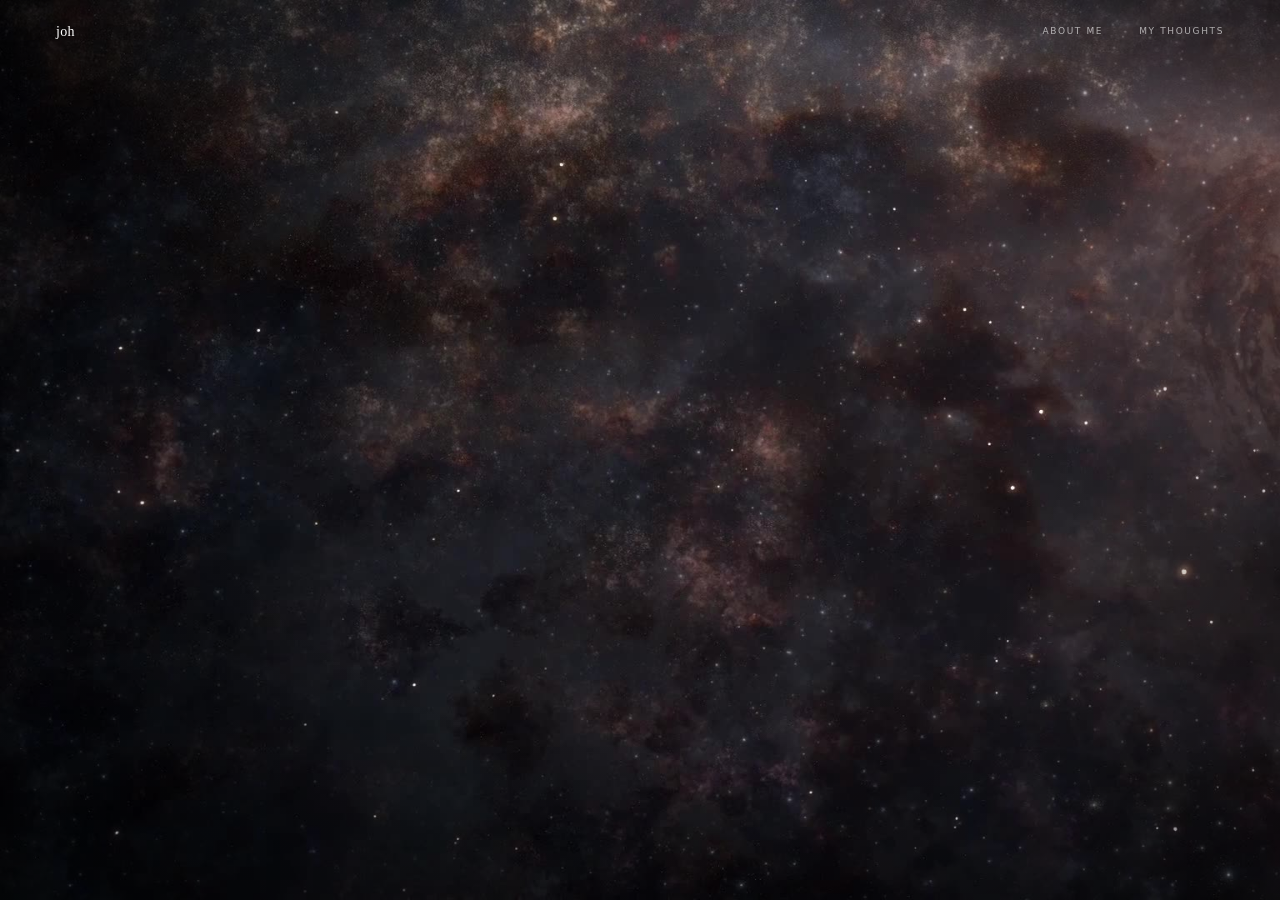
<file: index.html>
<!doctype html>
<html lang="en">
<head>
<meta charset="utf-8">
<meta name="viewport" content="width=device-width, initial-scale=1">
<title>Joh Layson</title>
<meta name="description" content="Joh Layson: who I am, what I do and what I'm thinking about.">
<meta name="theme-color" content="#000000">
<script>
  // Old business links that pre-filled the preview form (/?package=... and /?checks=...) now go to the business site
  if (/[?&](package|checks)=/.test(location.search)) location.replace('https://website.johlayson.com/' + location.search + location.hash);
</script>
<link rel="canonical" href="https://johlayson.com/">
<meta property="og:title" content="Joh Layson">
<meta property="og:description" content="Who I am, what I do and what I'm thinking about.">
<meta property="og:type" content="website">
<meta property="og:url" content="https://johlayson.com/">
<meta property="og:image" content="https://johlayson.com/assets/og.jpg?v=1">
<meta property="og:image:width" content="1200">
<meta property="og:image:height" content="630">
<meta name="twitter:card" content="summary_large_image">
<meta name="twitter:image" content="https://johlayson.com/assets/og.jpg?v=1">
<link rel="icon" type="image/svg+xml" href="/assets/favicon.svg">
<link rel="preconnect" href="https://api.fontshare.com" crossorigin>
<link rel="preconnect" href="https://cdn.fontshare.com" crossorigin>
<link href="https://api.fontshare.com/v2/css?f[]=gambetta@400,500,501&f[]=satoshi@400,500&display=swap" rel="stylesheet">
<link rel="stylesheet" href="/assets/style.css?v=15">
<script type="application/ld+json">
{"@context":"https://schema.org","@type":"Person","name":"Joh Layson","url":"https://johlayson.com/","email":"joh@johlayson.com","sameAs":["https://www.linkedin.com/in/johlayson","https://www.instagram.com/johlayson","https://www.facebook.com/johlayson"]}
</script>
</head>
<body class="page-home">
<div class="universe" aria-hidden="true"><video muted loop playsinline autoplay preload="auto"></video></div>

<header class="top">
  <h1 class="wordmark"><a href="/" aria-label="Joh Layson, home">joh</a></h1>
  <nav class="nav" aria-label="Main">
    <a href="/about/">About me</a>
    <a href="/thoughts/">My thoughts</a>
  </nav>
</header>

<main class="empty"></main>

<script src="/assets/main.js?v=1"></script>
</body>
</html>
</file>
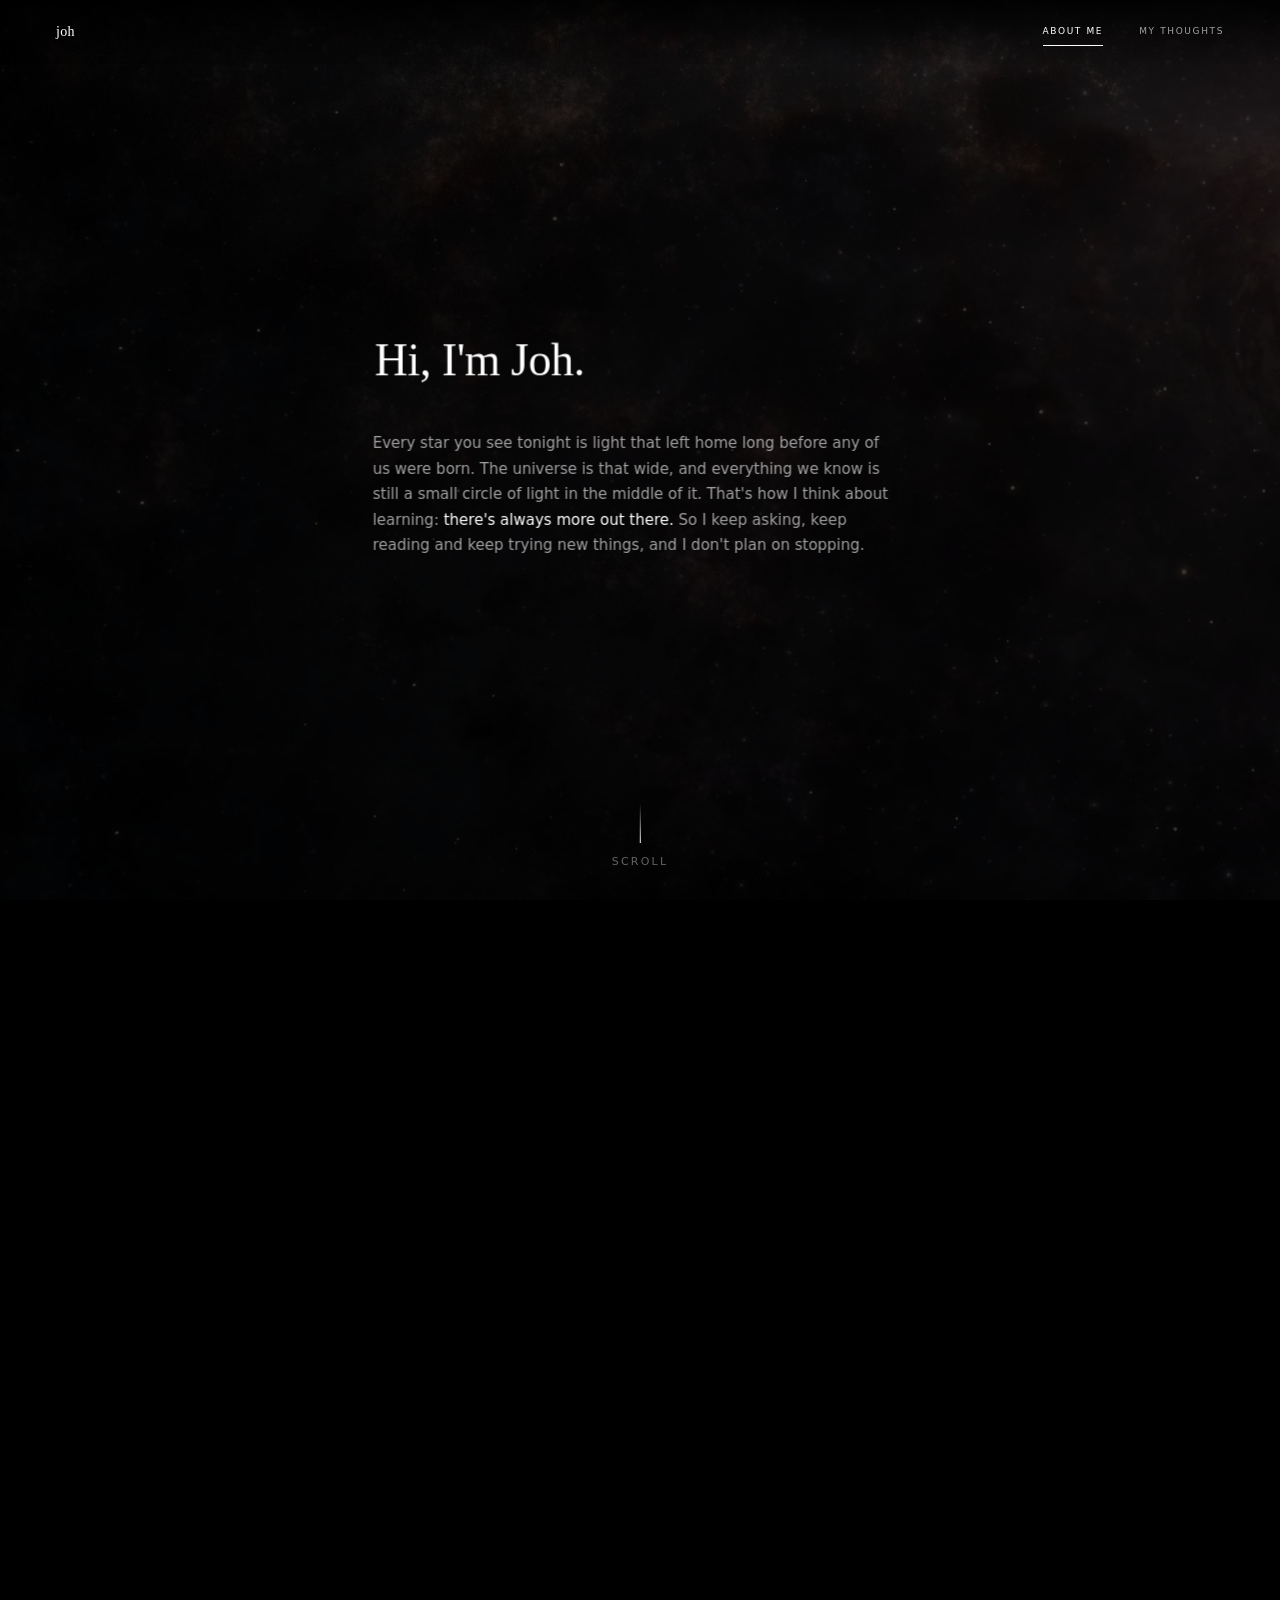
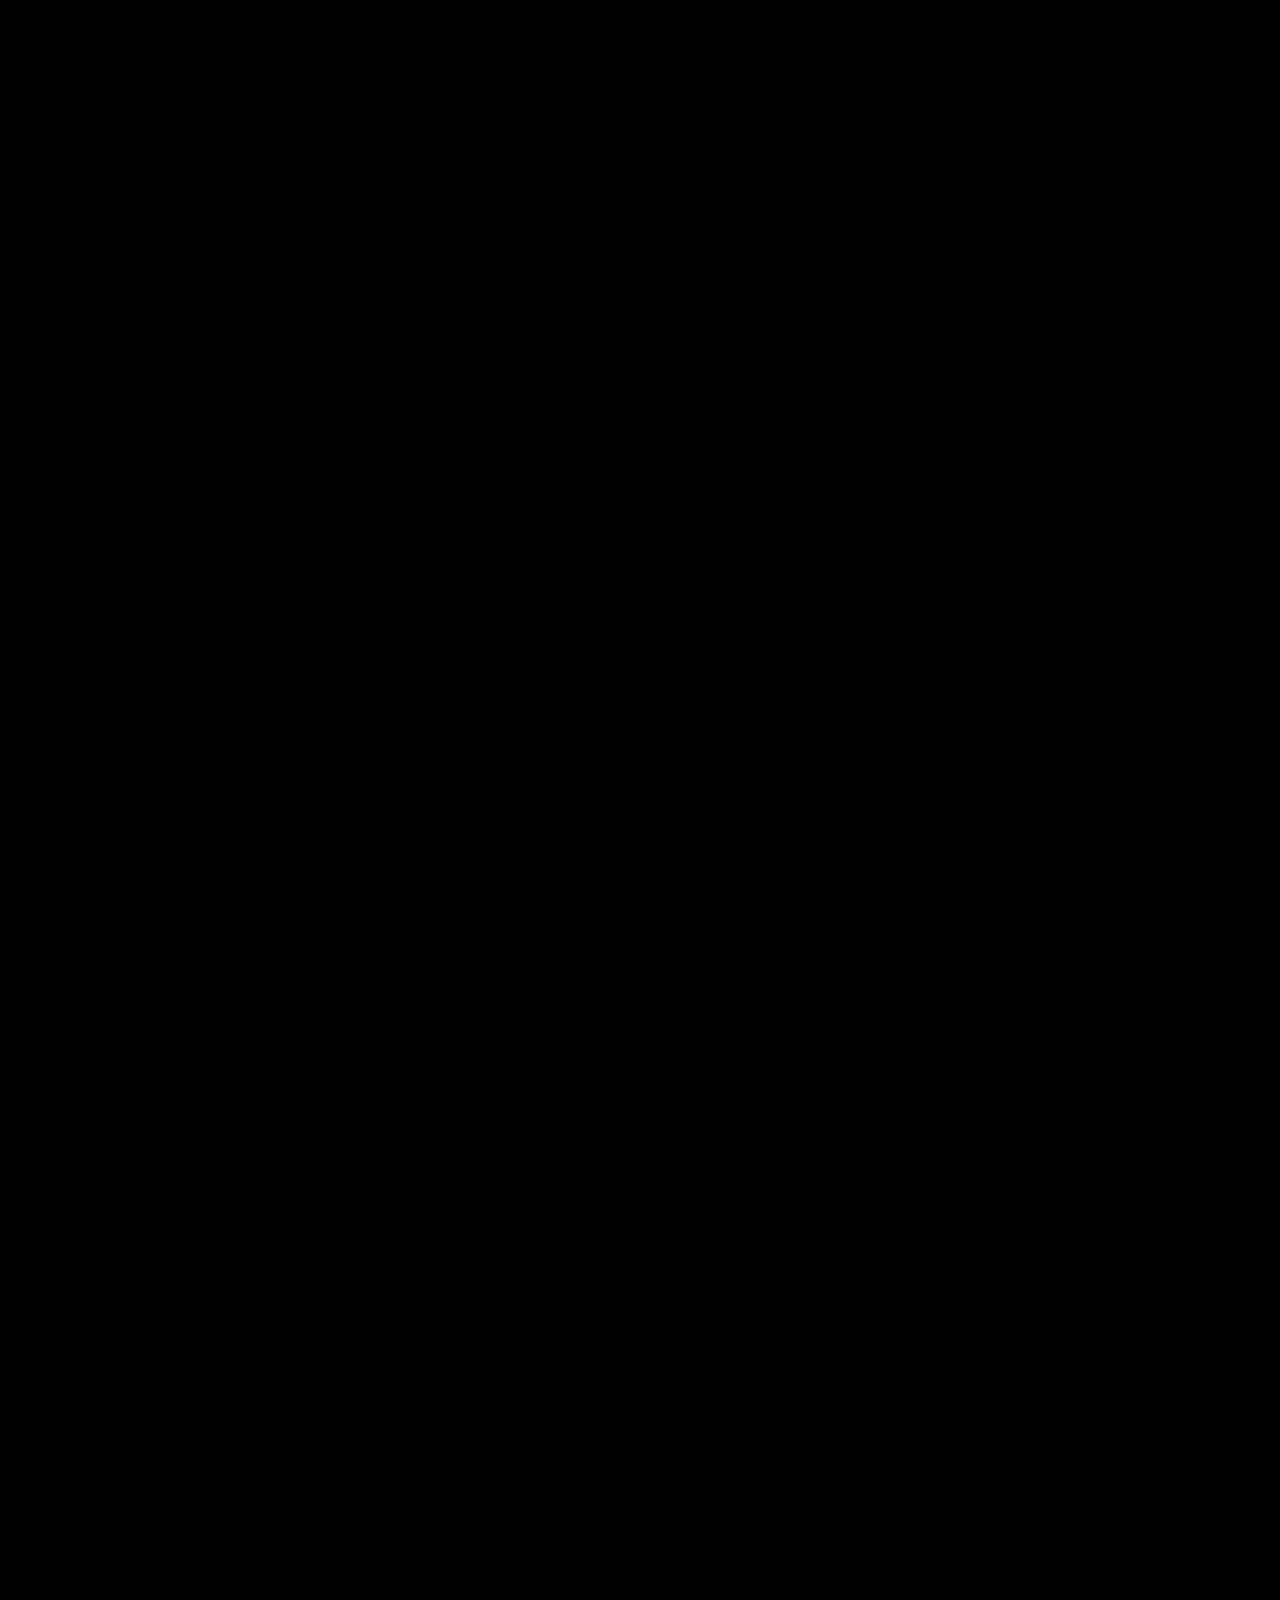
<file: about/index.html>
<!doctype html>
<html lang="en">
<head>
<meta charset="utf-8">
<meta name="viewport" content="width=device-width, initial-scale=1">
<title>About me | Joh Layson</title>
<meta name="description" content="I'm Joh, based in Dubai, and someone who never stops learning, asking and being curious.">
<meta name="theme-color" content="#000000">
<link rel="canonical" href="https://johlayson.com/about/">
<meta property="og:title" content="About me | Joh Layson">
<meta property="og:description" content="A marketer who builds, based in Dubai, and someone who never stops learning.">
<meta property="og:type" content="profile">
<meta property="og:url" content="https://johlayson.com/about/">
<meta property="og:image" content="https://johlayson.com/assets/og.jpg?v=1">
<meta property="og:image:width" content="1200">
<meta property="og:image:height" content="630">
<meta name="twitter:card" content="summary_large_image">
<meta name="twitter:image" content="https://johlayson.com/assets/og.jpg?v=1">
<link rel="icon" type="image/svg+xml" href="/assets/favicon.svg">
<link rel="preconnect" href="https://api.fontshare.com" crossorigin>
<link rel="preconnect" href="https://cdn.fontshare.com" crossorigin>
<link href="https://api.fontshare.com/v2/css?f[]=gambetta@400,500,501&f[]=satoshi@400,500&display=swap" rel="stylesheet">
<link rel="stylesheet" href="/assets/style.css?v=15">
</head>
<body class="page-about">
<div class="universe" aria-hidden="true"><video muted loop playsinline autoplay preload="auto"></video></div>

<header class="top">
  <p class="wordmark"><a href="/" aria-label="Joh Layson, home">joh</a></p>
  <nav class="nav" aria-label="Main">
    <a href="/about/" aria-current="page">About me</a>
    <a href="/thoughts/">My thoughts</a>
  </nav>
</header>

<main class="about">
  <section class="slide slide-intro">
    <h1>Hi, I'm Joh.</h1>
    <p class="lead">Every star you see tonight is light that left home long before any of us were born. The universe is that wide, and everything we know is still a small circle of light in the middle of it. That's how I think about learning: <strong>there's always more out there.</strong> So I keep asking, keep reading and keep trying new things, and I don't plan on stopping.</p>
    <p class="scroll-hint" aria-hidden="true"><span></span>Scroll</p>
  </section>

  <section class="slide slide-work">
    <p class="label">What I do</p>
    <p class="muted">By day, I run marketing and AI operations, and I build websites, campaigns and the systems behind them. If you're interested, that side of me lives at <a href="https://website.johlayson.com/">website.johlayson.com</a>.</p>
    <p class="muted">By night, I read on my Kindle, scroll through my apps for a bit or cook something simple. I catch up with my family, in person or over the phone, and some nights I meet up with friends just to say hello. Mostly, I'm appreciating what I have now.</p>
  </section>

  <section class="slide slide-quote">
    <div class="dot" aria-hidden="true"><span class="beam"></span><span class="earth"></span></div>
    <p class="label">The pale blue dot</p>
    <p class="muted">In 1990, as Voyager 1 was heading out of the solar system, Carl Sagan asked NASA to turn its camera around one last time. From about six billion kilometers away, it took a picture of home. Earth was a single speck of light, smaller than a pixel.</p>
    <blockquote class="quote">
      <p>“Look again at that dot. That's here. That's home. That's us.”</p>
      <footer>Carl Sagan, <cite>Pale Blue Dot</cite></footer>
    </blockquote>
    <p class="muted">Someone was curious enough to look back. That's the kind of curiosity I want to keep.</p>
  </section>

  <section class="slide slide-thanks">
    <h2>Want to know me <em>a little more?</em></h2>
    <p class="muted"><a href="/thoughts/">My thoughts</a> is where I'll keep my diary: what I'm reading, learning and wondering about. It's still a work in progress, so come back now and then. Or just say hello.</p>
    <p class="signature" aria-label="Joh">joh</p>
    <ul class="icons" aria-label="Contact">
      <li><a href="mailto:joh@johlayson.com" aria-label="Email" title="Email"><svg viewBox="0 0 24 24" fill="none" stroke="currentColor" stroke-width="1.5" stroke-linecap="round" stroke-linejoin="round" aria-hidden="true"><rect x="3" y="5" width="18" height="14" rx="2"/><path d="m3.5 6.5 8.5 6.5 8.5-6.5"/></svg></a></li>
      <li><a href="https://www.linkedin.com/in/johlayson" aria-label="LinkedIn" title="LinkedIn" target="_blank" rel="noopener"><svg viewBox="0 0 24 24" fill="currentColor" aria-hidden="true"><path d="M6.94 8.5H3.56V20h3.38V8.5ZM5.25 3a1.96 1.96 0 1 0 0 3.92 1.96 1.96 0 0 0 0-3.92ZM20.44 13.4c0-3.09-1.65-5.15-4.6-5.15a3.98 3.98 0 0 0-3.6 1.98V8.5H9V20h3.38v-5.7c0-1.5.28-2.96 2.14-2.96 1.83 0 1.86 1.72 1.86 3.06V20h3.38l.68-.01V13.4Z"/></svg></a></li>
      <li><a href="https://www.instagram.com/johlayson" aria-label="Instagram" title="Instagram" target="_blank" rel="noopener"><svg viewBox="0 0 24 24" fill="none" stroke="currentColor" stroke-width="1.5" aria-hidden="true"><rect x="3" y="3" width="18" height="18" rx="5"/><circle cx="12" cy="12" r="4"/><circle cx="17.3" cy="6.7" r=".9" fill="currentColor" stroke="none"/></svg></a></li>
      <li><a href="https://www.facebook.com/johlayson" aria-label="Facebook" title="Facebook" target="_blank" rel="noopener"><svg viewBox="0 0 24 24" fill="currentColor" aria-hidden="true"><path d="M13.5 21v-7.6h2.56l.38-2.97H13.5V8.54c0-.86.24-1.45 1.47-1.45h1.57V4.43a21 21 0 0 0-2.29-.12c-2.27 0-3.82 1.38-3.82 3.92v2.2H7.87v2.97h2.56V21h3.07Z"/></svg></a></li>
    </ul>
    <p class="foot">© 2026 Joh Layson · Dubai</p>
  </section>
</main>

<script src="/assets/main.js?v=1"></script>
<script src="/assets/float.js?v=4"></script>
</body>
</html>
</file>
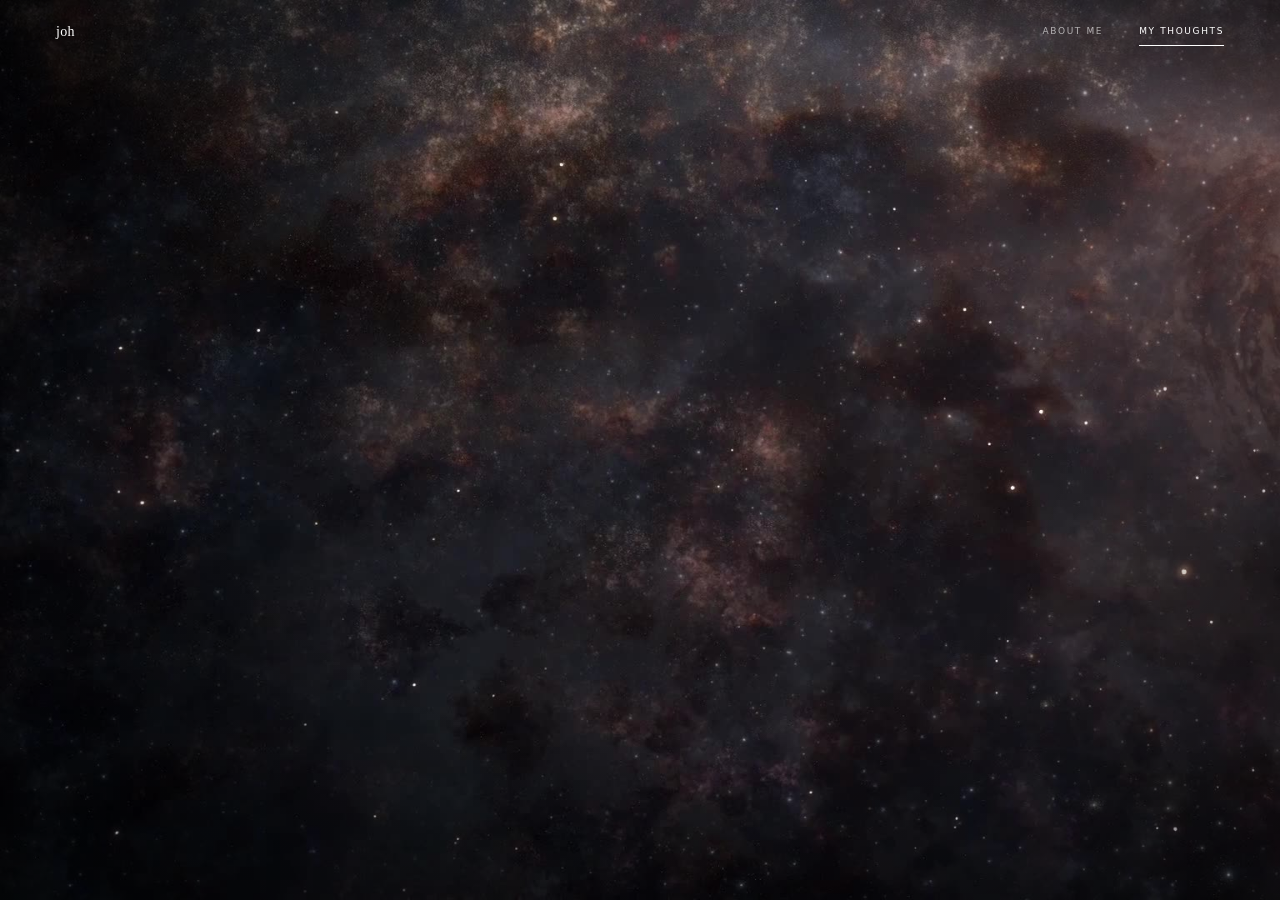
<file: thoughts/index.html>
<!doctype html>
<html lang="en">
<head>
<meta charset="utf-8">
<meta name="viewport" content="width=device-width, initial-scale=1">
<title>My thoughts | Joh Layson</title>
<meta name="description" content="Thoughts, notes and diary entries from Joh Layson.">
<meta name="theme-color" content="#000000">
<link rel="canonical" href="https://johlayson.com/thoughts/">
<meta property="og:title" content="My thoughts | Joh Layson">
<meta property="og:description" content="Thoughts, notes and diary entries.">
<meta property="og:type" content="website">
<meta property="og:url" content="https://johlayson.com/thoughts/">
<meta property="og:image" content="https://johlayson.com/assets/og.jpg?v=1">
<meta property="og:image:width" content="1200">
<meta property="og:image:height" content="630">
<meta name="twitter:card" content="summary_large_image">
<meta name="twitter:image" content="https://johlayson.com/assets/og.jpg?v=1">
<link rel="icon" type="image/svg+xml" href="/assets/favicon.svg">
<link rel="preconnect" href="https://api.fontshare.com" crossorigin>
<link rel="preconnect" href="https://cdn.fontshare.com" crossorigin>
<link href="https://api.fontshare.com/v2/css?f[]=gambetta@400,500,501&f[]=satoshi@400,500&display=swap" rel="stylesheet">
<link rel="stylesheet" href="/assets/style.css?v=14">
</head>
<body class="page-thoughts">
<div class="universe" aria-hidden="true"><video muted loop playsinline autoplay preload="auto"></video></div>

<header class="top">
  <p class="wordmark"><a href="/" aria-label="Joh Layson, home">joh</a></p>
  <nav class="nav" aria-label="Main">
    <a href="/about/">About me</a>
    <a href="/thoughts/" aria-current="page">My thoughts</a>
  </nav>
</header>

<main class="empty"><h1 class="sr-only">My thoughts</h1></main>

<script src="/assets/main.js?v=1"></script>
</body>
</html>
</file>
<file: assets/style.css>
/* johlayson.com personal site (2026-10-06): black & white, the universe video behind every page */
:root {
  --bg: #000;
  --text: #fff;
  --muted: rgba(255, 255, 255, .62);
  --faint: rgba(255, 255, 255, .38);
  --line: rgba(255, 255, 255, .14);
  --serif: "Gambetta", Georgia, "Times New Roman", serif;
  --sans: "Satoshi", system-ui, -apple-system, "Segoe UI", sans-serif;
  --gutter: clamp(28px, 6vw, 56px);
  color-scheme: dark;
}

*, *::before, *::after { box-sizing: border-box; }
html { -webkit-text-size-adjust: 100%; }
body {
  margin: 0;
  background: var(--bg);
  color: var(--text);
  font: 400 14px/1.7 var(--sans);
  -webkit-font-smoothing: antialiased;
}
a { color: inherit; }
img { display: block; max-width: 100%; }
::selection { background: #fff; color: #000; }
:focus-visible { outline: 1px solid #fff; outline-offset: 4px; }
.sr-only {
  position: absolute; width: 1px; height: 1px; padding: 0; margin: -1px;
  overflow: hidden; clip: rect(0 0 0 0); white-space: nowrap; border: 0;
}

/* The universe: fixed behind everything */
.universe {
  position: fixed; inset: 0; z-index: -1; overflow: hidden;
  background: #000 url("/assets/universe-poster.jpg") center / cover no-repeat;
}
.universe video {
  width: 100%; height: 100%; object-fit: cover; display: block;
  opacity: 0; transition: opacity 1.2s ease;
}
.universe video.is-playing { opacity: 1; }
.universe::after {
  content: ""; position: absolute; inset: 0; pointer-events: none;
  background: radial-gradient(ellipse at center, transparent 45%, rgba(0, 0, 0, .55) 100%);
}
.page-about .universe::after { background: rgba(0, 0, 0, .8); }

/* Header */
.top {
  position: fixed; top: 0; left: 0; right: 0; z-index: 10;
  display: flex; align-items: center; justify-content: space-between; gap: 16px;
  padding: 18px var(--gutter);
}
.page-about .top {
  background: linear-gradient(rgba(0, 0, 0, .85), rgba(0, 0, 0, 0));
}
.wordmark {
  font: 400 14px/1 var(--serif); letter-spacing: .02em; margin: 0;
}
.wordmark a { text-decoration: none; }
.nav { display: flex; gap: clamp(18px, 3vw, 36px); }
.nav a {
  font-size: 9px; letter-spacing: .18em; text-transform: uppercase; text-decoration: none;
  color: var(--muted); padding: 6px 0; border-bottom: 1px solid transparent;
  transition: color .3s, border-color .3s;
}
.nav a:hover, .nav a[aria-current="page"] { color: var(--text); border-bottom-color: var(--text); }

/* Home and Thoughts: just the universe */
.empty { min-height: 100vh; min-height: 100svh; }

/* About: one section per screen, text floats in and out as you scroll (assets/float.js) */
.about { max-width: 640px; margin: 0 auto; padding: 0 var(--gutter); }
/* Keep the floating text from ever making the page wider than the screen */
html, body { overflow-x: hidden; }
@supports (overflow: clip) { html, body { overflow-x: clip; } }
.slide {
  min-height: 100vh; min-height: 100svh;
  display: flex; flex-direction: column; justify-content: center;
  padding: 120px 0;
}
h1, h2, h3 { font-family: var(--serif); font-weight: 500; line-height: 1.15; margin: 0; }
h1 { font-size: clamp(32px, 4.5vw, 46px); letter-spacing: -.01em; }
h1 em, h2 em { font-style: italic; }
.lead { font-size: 15px; color: var(--muted); margin: 24px 0 0; max-width: 640px; }
.lead strong { color: var(--text); font-weight: 500; }

.scroll-hint {
  position: absolute; left: 50%; bottom: 28px; transform: translateX(-50%);
  display: flex; flex-direction: column; align-items: center; gap: 10px; margin: 0;
  font-size: 11px; letter-spacing: .2em; text-transform: uppercase; color: var(--faint);
}
.slide-intro { position: relative; }
.scroll-hint span {
  width: 1px; height: 40px; background: linear-gradient(transparent, #fff);
  animation: hint 2.4s ease-in-out infinite;
}
@keyframes hint { 0%, 100% { transform: scaleY(.4); opacity: .4; } 50% { transform: scaleY(1); opacity: 1; } }

/* Floating text: float.js sets the transforms, these keep it smooth */
.js-float [data-f] { will-change: transform, opacity; }
.split .w { display: inline-block; white-space: nowrap; }
.split .c {
  /* --k (0 settled, 1 scattered) comes from the heading; --s staggers each letter */
  --kk: clamp(0, (var(--k, 0) - var(--s)) / (1 - var(--s)), 1);
  display: inline-block;
  transform: translate(calc(var(--dx) * var(--kk)), calc(var(--dy) * var(--kk))) rotate(calc(var(--r) * var(--kk)));
  opacity: calc(1 - var(--kk));
}
.label {
  font: 500 11px/1 var(--sans); letter-spacing: .18em; text-transform: uppercase;
  color: var(--faint); margin: 0 0 22px;
}
h2 { font-size: clamp(20px, 2.4vw, 23px); margin-bottom: 18px; }
p { margin: 0 0 16px; }
.muted { color: var(--muted); }

/* The pale blue dot: a faint sunbeam with Earth caught in it */
.dot { position: relative; width: 100%; height: 120px; margin-bottom: 28px; }
.dot .beam {
  position: absolute; left: 8%; right: 8%; top: 50%; height: 26px; margin-top: -13px;
  background: linear-gradient(90deg, transparent, rgba(255, 255, 255, .09) 30%, rgba(255, 255, 255, .14) 55%, transparent);
  transform: rotate(-14deg); filter: blur(6px);
}
.dot .earth {
  position: absolute; left: 58%; top: 50%; width: 4px; height: 4px; margin: -2px 0 0 -2px; border-radius: 50%;
  background: #dfe9ff; box-shadow: 0 0 6px 1px rgba(205, 222, 255, .8), 0 0 22px 4px rgba(205, 222, 255, .18);
  animation: twinkle 4s ease-in-out infinite;
}
@keyframes twinkle { 0%, 100% { opacity: .75; } 50% { opacity: 1; } }
.quote { margin: 12px 0 28px; padding: 0; }
.quote p { font: italic 500 clamp(20px, 2.8vw, 26px)/1.3 var(--serif); margin: 0 0 16px; }
.quote footer { color: var(--faint); font-size: 13px; letter-spacing: .04em; }
.quote cite { font-style: italic; }

/* Thank you, signed */
.signature {
  font: 400 22px/1.1 var(--serif); letter-spacing: .01em; margin: 12px 0 36px; padding: 0 .2em 0 0;
  text-shadow: 0 0 24px rgba(255, 255, 255, .22);
}
.js-float .signature { clip-path: inset(0 100% 0 0); }
.js-float .signature.signed { clip-path: inset(0 0 0 0); transition: clip-path 2.4s cubic-bezier(.6, .05, .3, 1); }

.slide p a { color: var(--text); text-underline-offset: 4px; text-decoration-color: var(--faint); }
.slide p a:hover { text-decoration-color: var(--text); }

/* Contact: icons only */
.icons { display: flex; gap: 12px; list-style: none; margin: 0; padding: 0; }
.icons a {
  display: grid; place-items: center; width: 48px; height: 48px; border-radius: 50%;
  border: 1px solid var(--line); color: var(--muted);
  transition: color .3s, border-color .3s, background-color .3s;
}
.icons a:hover { color: #000; background: #fff; border-color: #fff; }
.icons svg { width: 19px; height: 19px; }

.foot { padding: 48px 0 0; color: var(--faint); font-size: 13px; }

@media (max-width: 640px) {
  body { font-size: 14px; }
  .top { padding-top: 16px; padding-bottom: 16px; }
  .wordmark { font-size: 14px; }
  .nav { gap: 18px; }
  .nav a { font-size: 9px; letter-spacing: .14em; }
  .slide { padding: 96px 0; }
}

@media (prefers-reduced-motion: reduce) {
  .universe video { display: none; }
  * { transition: none !important; }
}

/* 404: lost in space */
.lost { display: flex; flex-direction: column; align-items: center; justify-content: center; text-align: center; padding: 0 var(--gutter); }
.lost h1 { font-size: clamp(24px, 3.4vw, 31px); font-weight: 400; margin-bottom: 14px; }
.lost a { color: var(--muted); font-size: 12px; letter-spacing: .16em; text-transform: uppercase; text-underline-offset: 5px; }
.lost a:hover { color: var(--text); }
</file>
